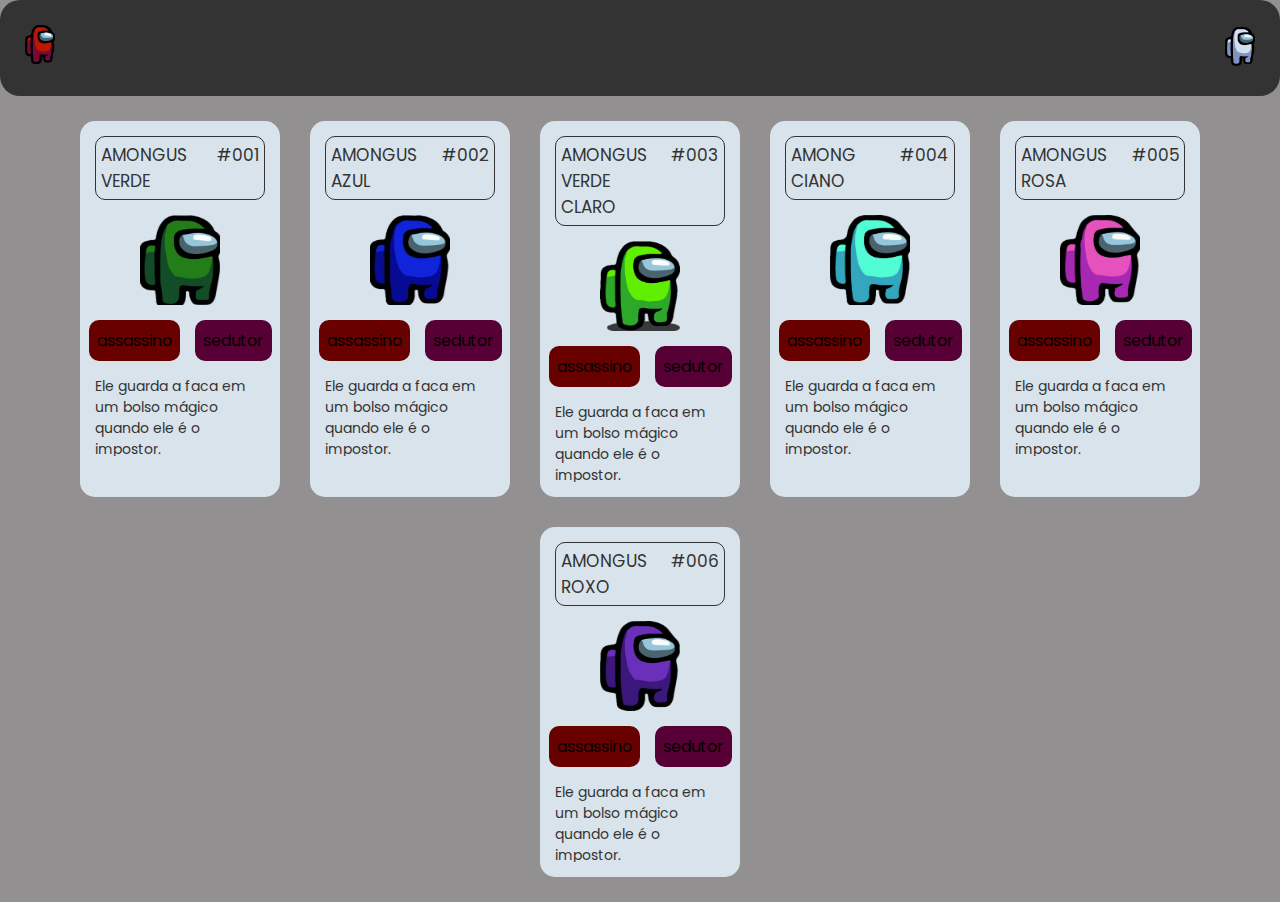
<file: index.html>
<!DOCTYPE html>
<html lang="en">

<head>
    <meta charset="UTF-8">
    <meta http-equiv="X-UA-Compatible" content="IE=edge">
    <meta name="viewport" content="width=device-width, initial-scale=1.0">
    <title>wiki amongus - amongus sus</title>

    <link rel="preconnect" href="https://fonts.googleapis.com">
    <link rel="preconnect" href="https://fonts.gstatic.com" crossorigin>
    <link href="https://fonts.googleapis.com/css2?family=Poppins:wght@300;500;800&display=swap" rel="stylesheet">

    <link rel="stylesheet" href="./src/css/reset.css">
    <link rel="stylesheet" href="./src/css/estilos.css">
    <link rel="stylesheet" href="./src/css/scrollbar.css">
</head>

<body>
    <header>
        <a href="#">
            <img src="./src/imagens/amongusred.png" alt="amongusred" class="logo">
        </a>
        <button id="botao-alterar-tema">
            <img src="./src/imagens/amonguswhite.png" alt="amonguswhite" class="imagem-botao">
        </button>
    </header>
    <main>
        <ul class="amongus-colors">
            <li class="cartoes-amongus">
                <div class="informacoes">
                    <span>Amongus Verde</span>
                    <span>#001</span>
                </div>

                <img src="./src/imagens/amongusgreen.png" alt="amongusgreen" class="amongus">

                <ul class="tipos">
                    <li class="tipo assassino">assassino</li>
                    <li class="tipo sedutor">sedutor</li>
                </ul>

                <p class="descricao">Ele guarda a faca em um bolso mágico quando ele é o impostor.</p>
            </li>

            <li class="cartoes-amongus">
                <div class="informacoes">
                    <span>Amongus Azul</span>
                    <span>#002</span>
                </div>

                <img src="./src/imagens/amongusblue.png" alt="Amongusblue" class="amongus">

                <ul class="tipos">
                    <li class="tipo assassino">assassino</li>
                    <li class="tipo sedutor">sedutor</li>
                </ul>

                <p class="descricao">Ele guarda a faca em um bolso mágico quando ele é o impostor.</p>
            </li>

            <li class="cartoes-amongus">
                <div class="informacoes">
                    <span>Amongus Verde Claro</span>
                    <span>#003</span>
                </div>

                <img src="./src/imagens/amonguslightgreen.png" alt="amonguslightgreen" class="amongus">

                <ul class="tipos">
                    <li class="tipo assassino">assassino</li>
                    <li class="tipo sedutor">sedutor</li>
                </ul>

                <p class="descricao">Ele guarda a faca em um bolso mágico quando ele é o impostor.</p>
            </li>

            <li class="cartoes-amongus">
                <div class="informacoes">
                    <span>Among Ciano</span>
                    <span>#004</span>
                </div>

                <img src="./src/imagens/amonguscyan.png" alt="amonguscyan" class="amongus">

                <ul class="tipos">
                    <li class="tipo assassino">assassino</li>
                    <li class="tipo sedutor">sedutor</li>
                </ul>

                <p class="descricao">Ele guarda a faca em um bolso mágico quando ele é o impostor.</p>
            </li>

            <li class="cartoes-amongus">
                <div class="informacoes">
                    <span>Amongus Rosa</span>
                    <span>#005</span>
                </div>

                <img src="./src/imagens/amonguspink.png" alt="amonguspink" class="amongus">

                <ul class="tipos">
                    <li class="tipo assassino">assassino</li>
                    <li class="tipo sedutor">sedutor</li>
                </ul>

                <p class="descricao">Ele guarda a faca em um bolso mágico quando ele é o impostor.</p>
            </li>

            <li class="cartoes-amongus">
                <div class="informacoes">
                    <span>Amongus Roxo</span>
                    <span>#006</span>
                </div>

                <img src="./src/imagens/amonguspurple.png" alt="amonguspurple" class="amongus">

                <ul class="tipos">
                    <li class="tipo assassino">assassino</li>
                    <li class="tipo sedutor">sedutor</li>
                </ul>

                <p class="descricao">Ele guarda a faca em um bolso mágico quando ele é o impostor.</p>
            </li>
        </ul>
    </main>

    <script src="./src/js/index.js"></script>
</body>

</html>
</file>
<file: src/css/estilos.css>
body {
    font-family: 'Poppins', sans-serif;
    max-width: 1280px;
    margin: 0 auto;
    background-color: #5e5b5bad;
    color: #333333;
}

body.modo-escuro {
    background-color: #000000;
    color: #ffffff;
}

header {
    background-color: #333333;
    display: flex;
    justify-content: space-between;
    padding: 25px;
    border-radius: 20px;
}

header .logo,
header .imagem-botao {
    width: 30px;
    transition: 0.2s ease-in-out;
}

header #botao-alterar-tema {
    background: none;
    border: none;
    cursor: pointer;
}

header .logo:hover,
header .imagem-botao:hover,
main .cartoes-amongus:hover {
    transform: scale(1.10);
    cursor: pointer;
}

main {
    padding: 25px;
}

main .amongus-colors {
    display: flex;
    flex-wrap: wrap;
    gap: 30px;
    justify-content: center;
}

main .cartoes-amongus {
    background-color: #d8e3ec;
    width: 200px;
    padding: 15px;
    display: flex;
    flex-direction: column;
    align-items: center;
    gap: 15px;
    border-radius: 15px;
    transition: 0.2s ease-in-out;
}

main .cartoes-amongus:hover {
    background-color: #96d9d6;
}

.modo-escuro .cartoes-amongus {
    background-color: #a8a8a8;
}

main .cartoes-amongus .informacoes {
    display: flex;
    justify-content: space-between;
    border: 1px solid #333333;
    border-radius: 10px;
}

main .cartoes-amongus .informacoes span {
    padding: 5px;
    text-transform: uppercase;
    font-size: 17px;
}

main .cartoes-amongus .amongus {
    width: 80px;
    height: 90px;
}

main .cartoes-amongus .tipos {
    display: flex;
    gap: 15px;
}

main .cartoes-amongus .tipo {
    padding: 8px;
    border-radius: 10px;
    color: #000000;
}

.assassino {
    background-color: #680000;
}

.sedutor {
    background-color: #570035;
}

main .descricao {
    max-height: 80px;
    overflow-y: scroll;
    font-size: 14px;
    padding-right: 10px;
}
</file>
<file: src/css/scrollbar.css>
/* ===== Scrollbar CSS ===== */

*::-webkit-scrollbar {
    width: 12px;
}

*::-webkit-scrollbar-track {
    background: #f1e9e9;
}

*::-webkit-scrollbar-thumb {
    background-color: #582965;
    border-radius: 10px;
    border: 3px solid #ffffff;
}
</file>
